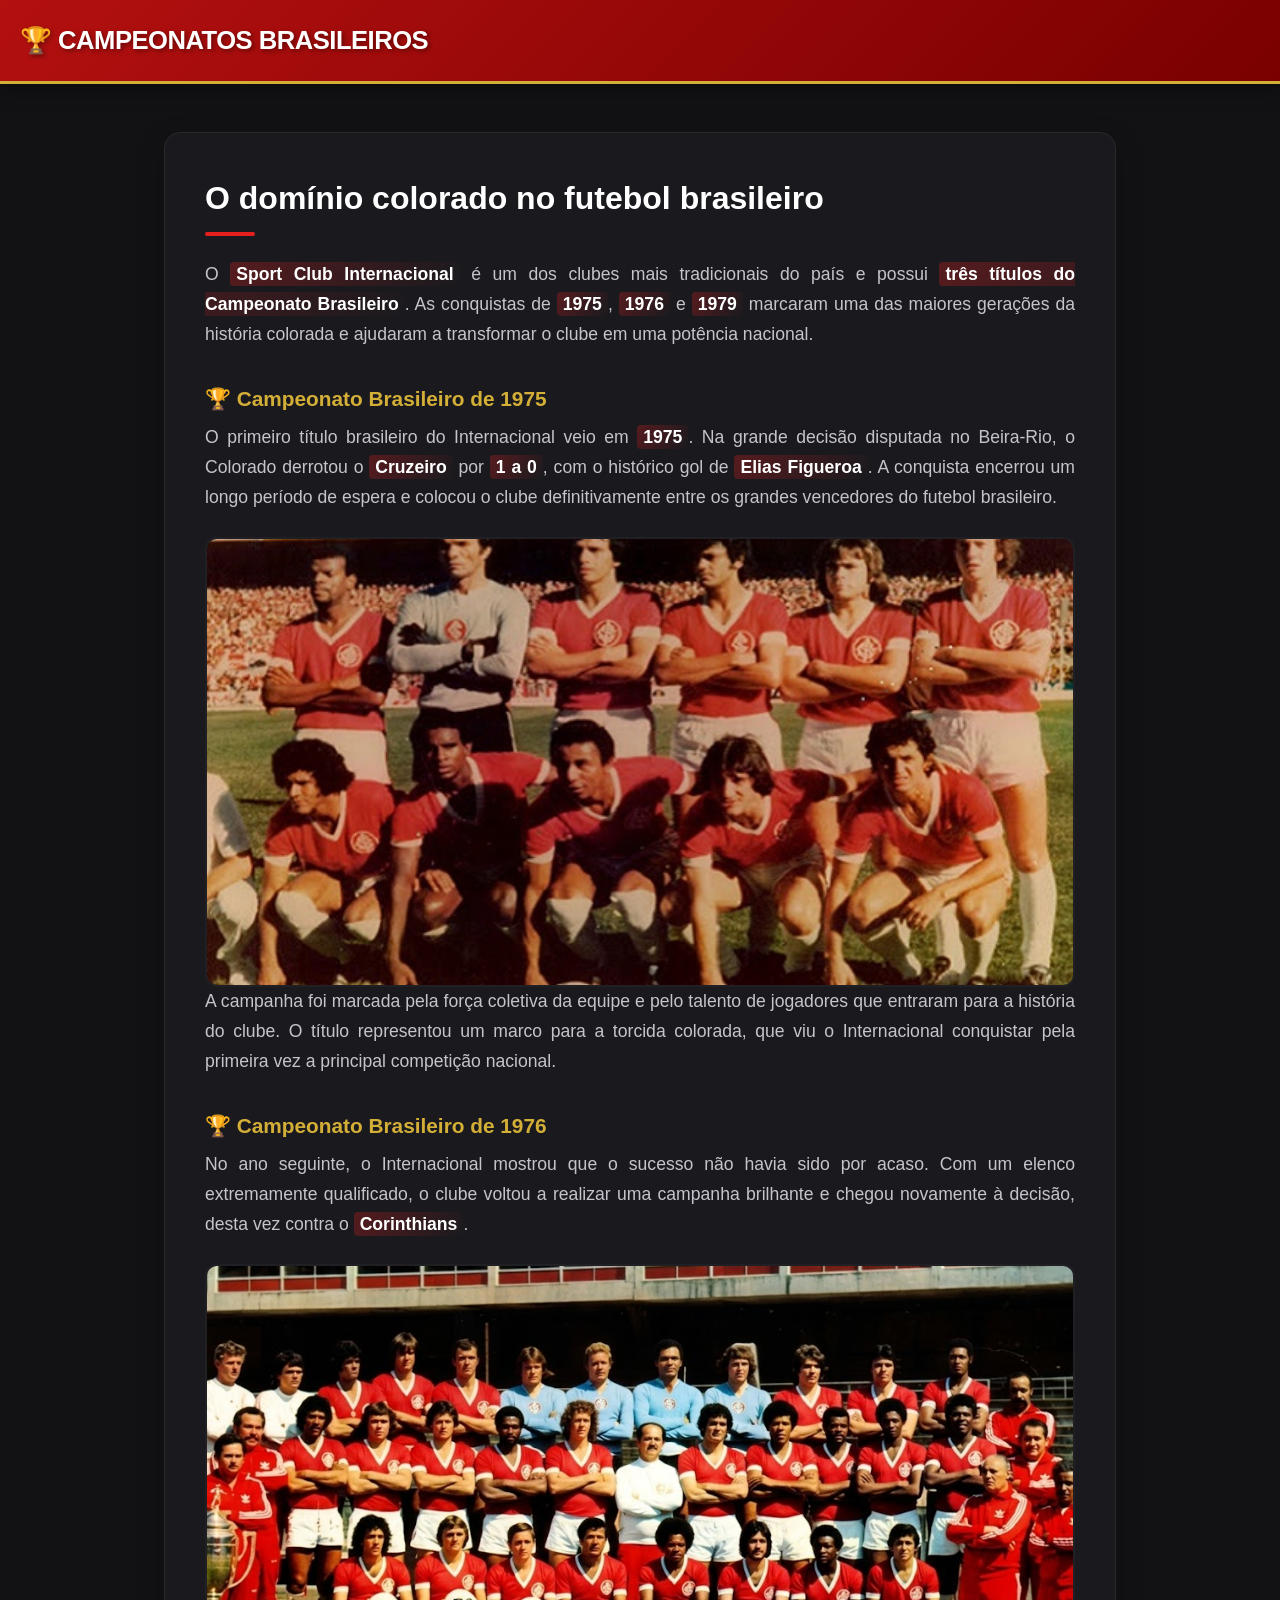
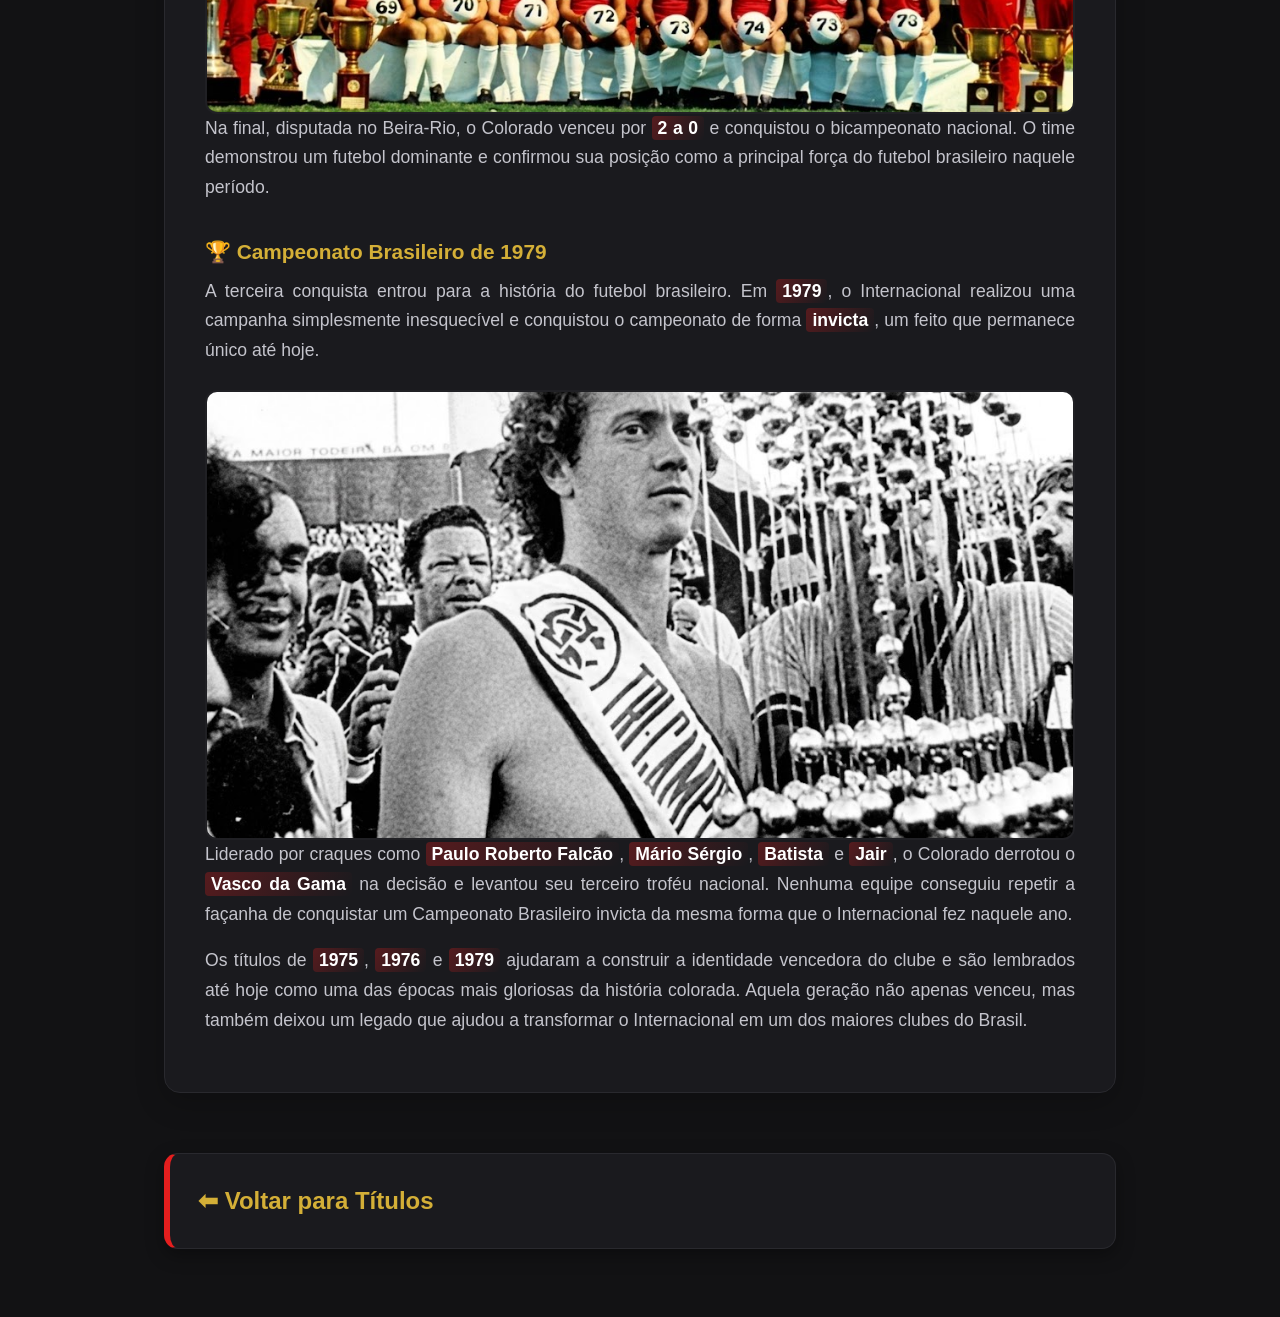
<file: brasileiros.html>
<!DOCTYPE html>
<html lang="pt-BR">
<head>
<meta charset="UTF-8">
<title>Campeonatos Brasileiros</title>
<link rel="stylesheet" href="inter.css">
</head>
<body>

<header>
<h1>🏆 Campeonatos Brasileiros</h1>
</header>

<main>

<div class="texto-titulo">

<h2>O domínio colorado no futebol brasileiro</h2>

<p>
O <strong>Sport Club Internacional</strong> é um dos clubes mais tradicionais do país e possui <strong>três títulos do Campeonato Brasileiro</strong>. As conquistas de <strong>1975</strong>, <strong>1976</strong> e <strong>1979</strong> marcaram uma das maiores gerações da história colorada e ajudaram a transformar o clube em uma potência nacional.
</p>

<h3>🏆 Campeonato Brasileiro de 1975</h3>

<p>
O primeiro título brasileiro do Internacional veio em <strong>1975</strong>. Na grande decisão disputada no Beira-Rio, o Colorado derrotou o <strong>Cruzeiro</strong> por <strong>1 a 0</strong>, com o histórico gol de <strong>Elias Figueroa</strong>. A conquista encerrou um longo período de espera e colocou o clube definitivamente entre os grandes vencedores do futebol brasileiro.
</p>

<img src="fotos/R.jpg" alt="Internacional Campeão Brasileiro de 1975" class="img-Mundial">

<p>
A campanha foi marcada pela força coletiva da equipe e pelo talento de jogadores que entraram para a história do clube. O título representou um marco para a torcida colorada, que viu o Internacional conquistar pela primeira vez a principal competição nacional.
</p>

<h3>🏆 Campeonato Brasileiro de 1976</h3>

<p>
No ano seguinte, o Internacional mostrou que o sucesso não havia sido por acaso. Com um elenco extremamente qualificado, o clube voltou a realizar uma campanha brilhante e chegou novamente à decisão, desta vez contra o <strong>Corinthians</strong>.
</p>

<img src="fotos/f2041f94-f161-48ac-befc-77591a567110.jfif" alt="Internacional Campeão Brasileiro de 1976" class="img-Mundial">

<p>
Na final, disputada no Beira-Rio, o Colorado venceu por <strong>2 a 0</strong> e conquistou o bicampeonato nacional. O time demonstrou um futebol dominante e confirmou sua posição como a principal força do futebol brasileiro naquele período.
</p>

<h3>🏆 Campeonato Brasileiro de 1979</h3>

<p>
A terceira conquista entrou para a história do futebol brasileiro. Em <strong>1979</strong>, o Internacional realizou uma campanha simplesmente inesquecível e conquistou o campeonato de forma <strong>invicta</strong>, um feito que permanece único até hoje.
</p>

<img src="fotos/040b10a9-6479-46c4-9ce9-11dfa39e3fbe.jpg" alt="Internacional Campeão Brasileiro de 1979" class="img-Mundial">

<p>
Liderado por craques como <strong>Paulo Roberto Falcão</strong>, <strong>Mário Sérgio</strong>, <strong>Batista</strong> e <strong>Jair</strong>, o Colorado derrotou o <strong>Vasco da Gama</strong> na decisão e levantou seu terceiro troféu nacional. Nenhuma equipe conseguiu repetir a façanha de conquistar um Campeonato Brasileiro invicta da mesma forma que o Internacional fez naquele ano.
</p>

<p>
Os títulos de <strong>1975</strong>, <strong>1976</strong> e <strong>1979</strong> ajudaram a construir a identidade vencedora do clube e são lembrados até hoje como uma das épocas mais gloriosas da história colorada. Aquela geração não apenas venceu, mas também deixou um legado que ajudou a transformar o Internacional em um dos maiores clubes do Brasil.
</p>

</div>

<a href="titulos.html" class="titulo-item">
⬅ Voltar para Títulos
</a>

</main>

</body>
</html>
</file>
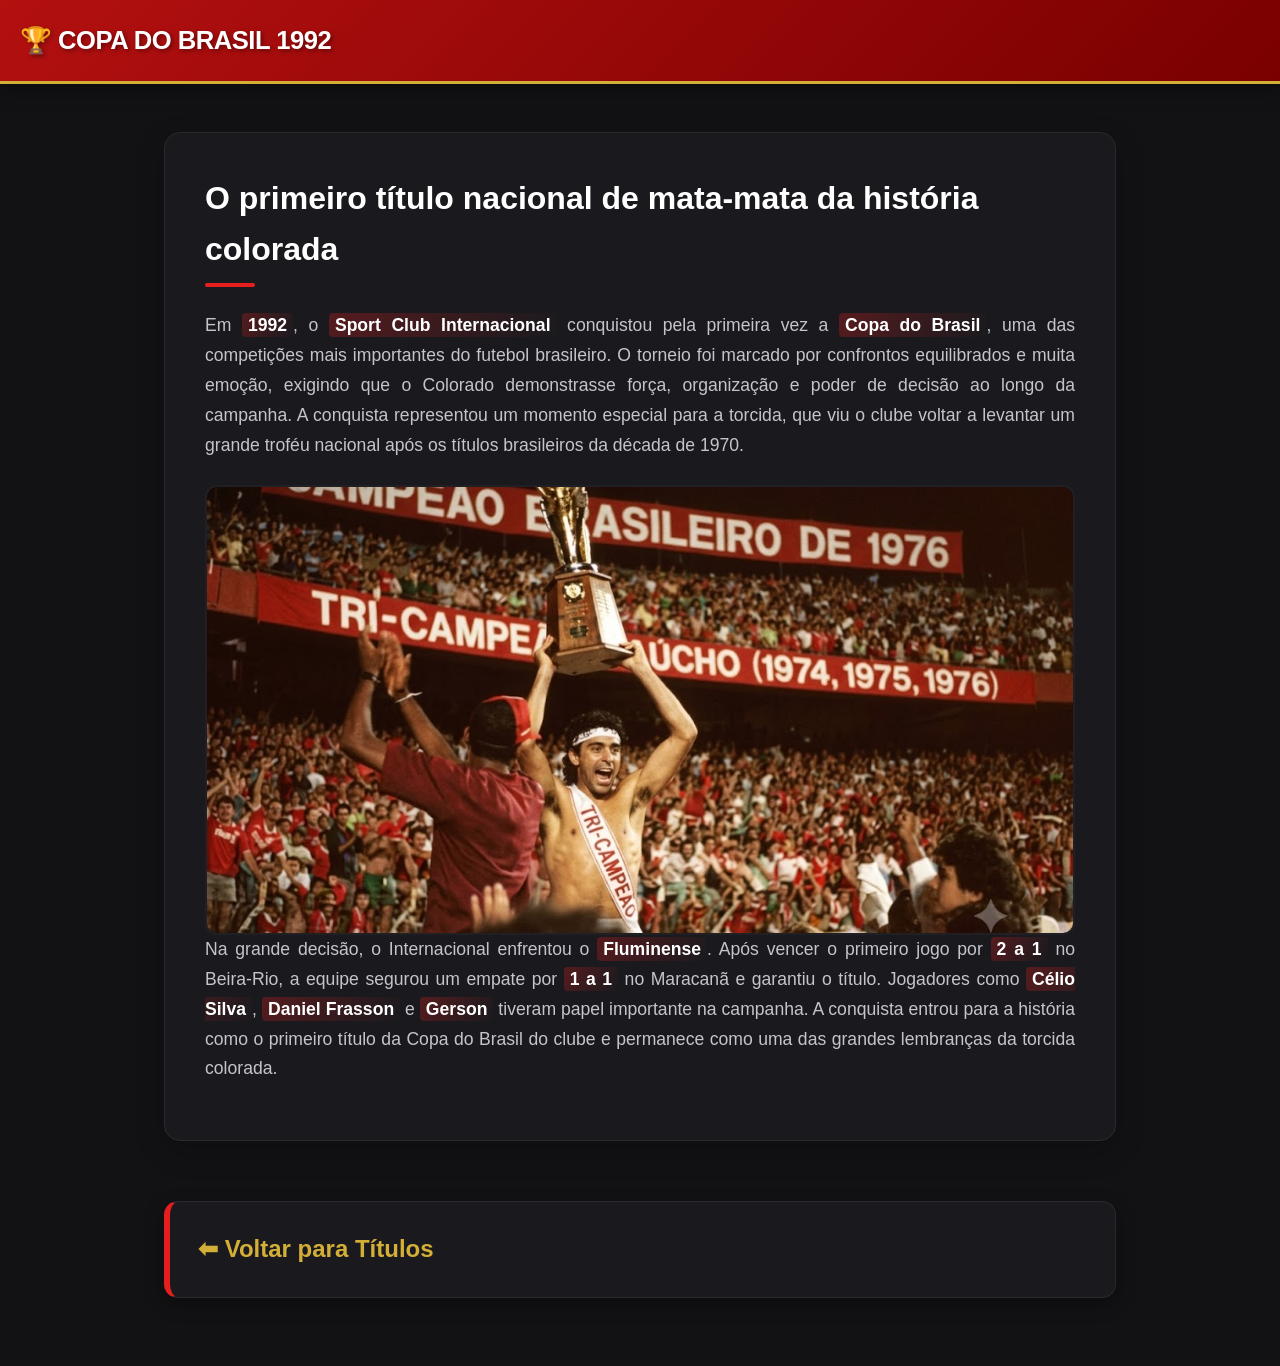
<file: copadobrasil1992.html>
<!DOCTYPE html>
<html lang="pt-BR">
<head>
<meta charset="UTF-8">
<title>Copa do Brasil 1992</title>
<link rel="stylesheet" href="inter.css">
</head>
<body>

<header>
<h1>🏆 Copa do Brasil 1992</h1>
</header>

<main>

<div class="texto-titulo">

<h2>O primeiro título nacional de mata-mata da história colorada</h2>

<p>
Em <strong>1992</strong>, o <strong>Sport Club Internacional</strong> conquistou pela primeira vez a <strong>Copa do Brasil</strong>, uma das competições mais importantes do futebol brasileiro. O torneio foi marcado por confrontos equilibrados e muita emoção, exigindo que o Colorado demonstrasse força, organização e poder de decisão ao longo da campanha. A conquista representou um momento especial para a torcida, que viu o clube voltar a levantar um grande troféu nacional após os títulos brasileiros da década de 1970.
</p>

<img src="fotos/50b64de5-1d22-4e71-bbf4-7e984879110e.jfif" alt="Inter Campeão da Copa do Brasil 1992" class="img-Mundial">

<p>
Na grande decisão, o Internacional enfrentou o <strong>Fluminense</strong>. Após vencer o primeiro jogo por <strong>2 a 1</strong> no Beira-Rio, a equipe segurou um empate por <strong>1 a 1</strong> no Maracanã e garantiu o título. Jogadores como <strong>Célio Silva</strong>, <strong>Daniel Frasson</strong> e <strong>Gerson</strong> tiveram papel importante na campanha. A conquista entrou para a história como o primeiro título da Copa do Brasil do clube e permanece como uma das grandes lembranças da torcida colorada.
</p>

</div>

<a href="titulos.html" class="titulo-item">
⬅ Voltar para Títulos
</a>

</main>

</body>
</html>
</file>
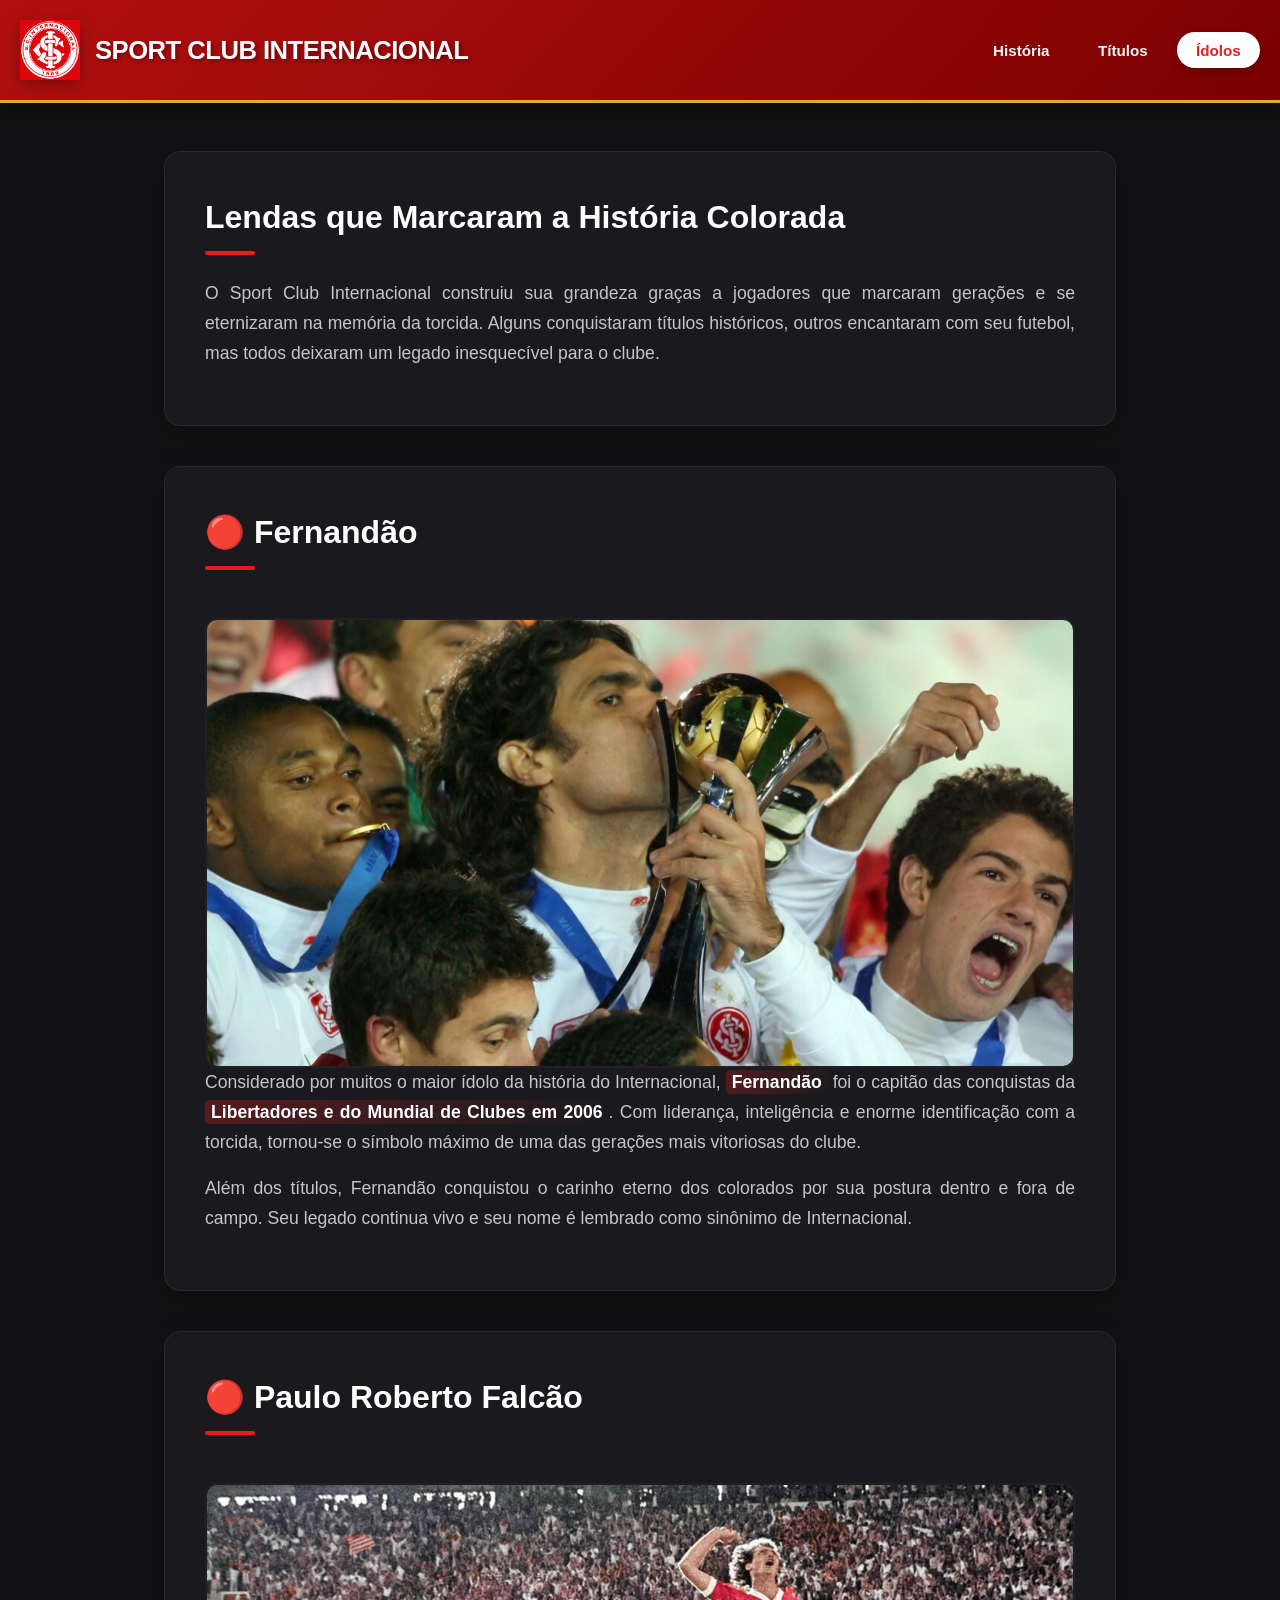
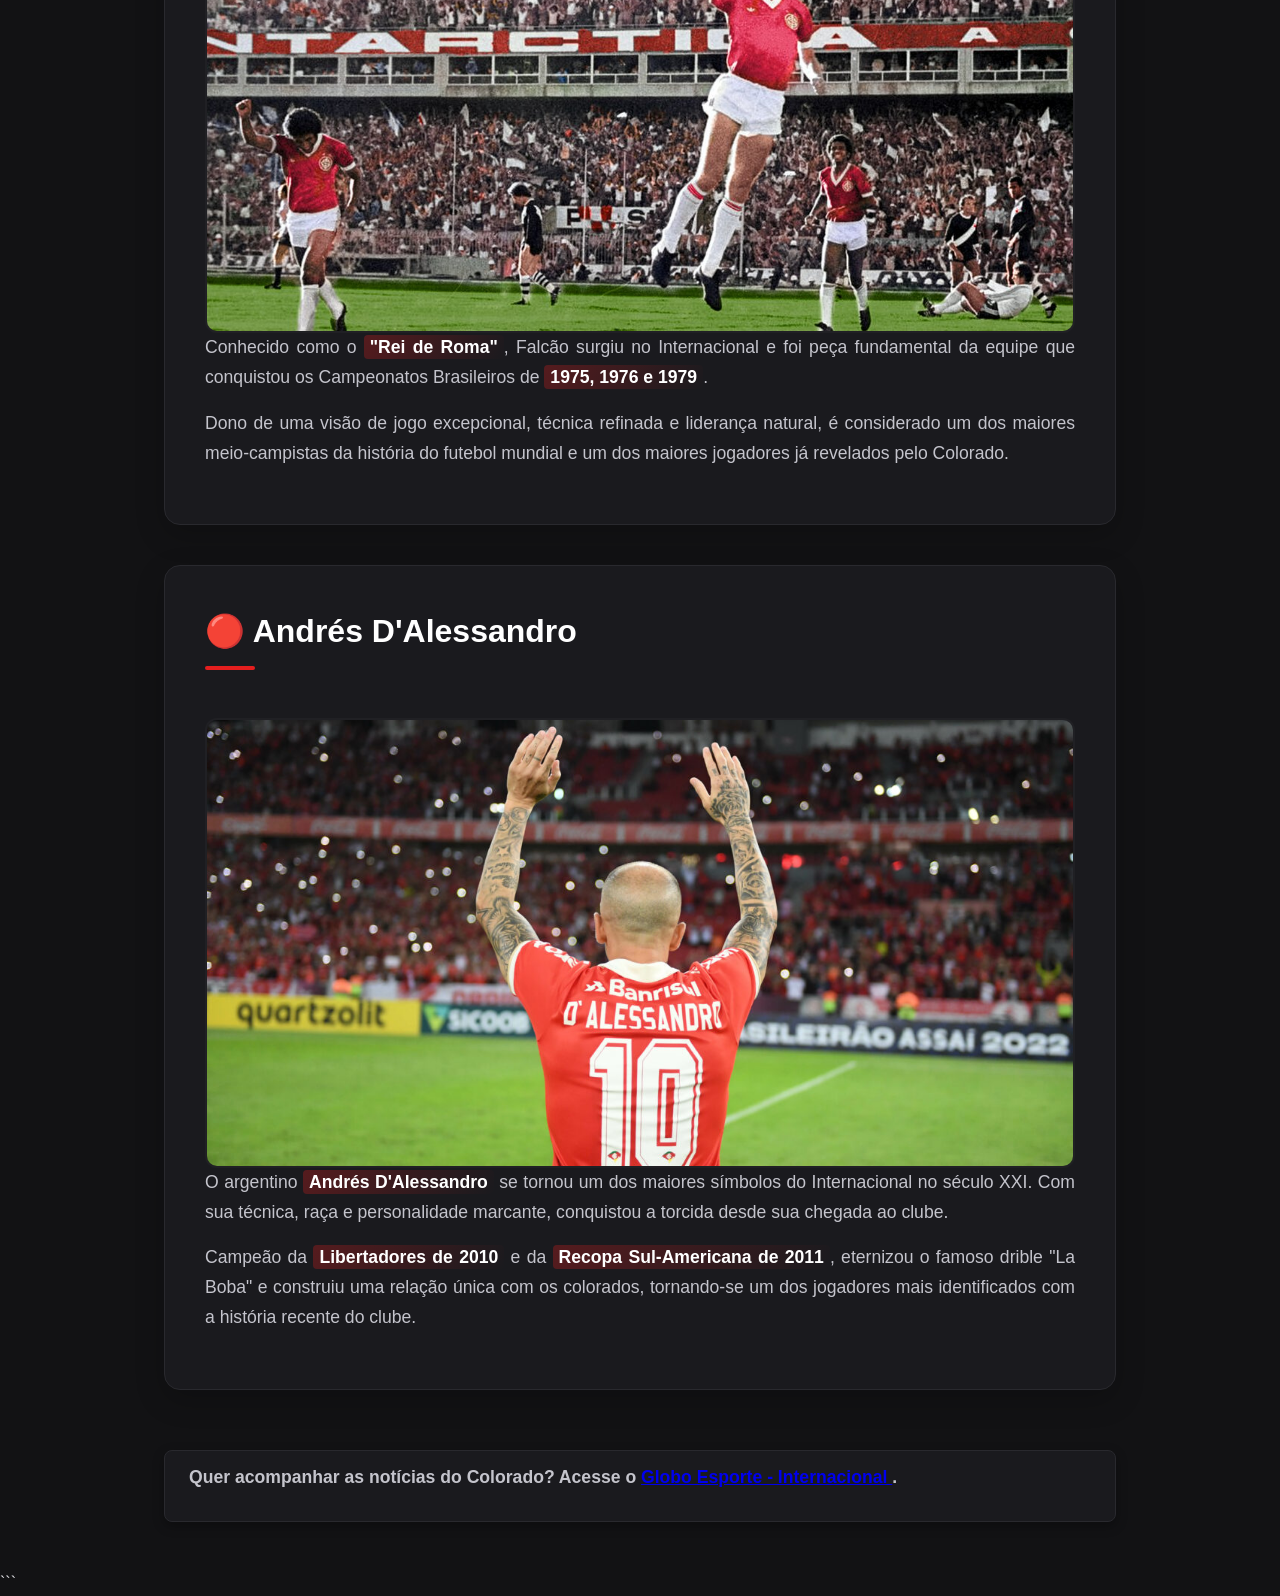
<file: idolos.html>
<!DOCTYPE html>
<html lang="pt-BR">
<head>
    <meta charset="UTF-8">
    <meta name="viewport" content="width=device-width, initial-scale=1.0">
    <title>Internacional - Grandes Ídolos</title>
    <link rel="stylesheet" href="inter.css">
</head>
<body>

<header>
    <div class="logo-container">
        <img src="fotos/WhatsApp Image 2026-06-04 at 19.56.38.jpeg" alt="Escudo do Internacional" class="logo">
        <h1>Sport Club Internacional</h1>
    </div>

    <nav>
        <ul>
            <li><a href="index.html">História</a></li>
            <li><a href="titulos.html">Títulos</a></li>
            <li><a href="idolos.html" class="active">Ídolos</a></li>
        </ul>
    </nav>
</header>

<main>

<section>

    <h2>Lendas que Marcaram a História Colorada</h2>

    <p>
        O Sport Club Internacional construiu sua grandeza graças a jogadores que marcaram gerações e se eternizaram na memória da torcida. Alguns conquistaram títulos históricos, outros encantaram com seu futebol, mas todos deixaram um legado inesquecível para o clube.
    </p>

</section>

<div class="texto-titulo">

    <h2>🔴 Fernandão</h2>

    <img src="fotos/WhatsApp-Image-2021-12-17-at-09.31.57.jpeg" alt="Fernandão" class="img-Mundial">

    <p>
        Considerado por muitos o maior ídolo da história do Internacional, <strong>Fernandão</strong> foi o capitão das conquistas da <strong>Libertadores e do Mundial de Clubes em 2006</strong>. Com liderança, inteligência e enorme identificação com a torcida, tornou-se o símbolo máximo de uma das gerações mais vitoriosas do clube.
    </p>

    <p>
        Além dos títulos, Fernandão conquistou o carinho eterno dos colorados por sua postura dentro e fora de campo. Seu legado continua vivo e seu nome é lembrado como sinônimo de Internacional.
    </p>

</div>

<div class="texto-titulo">

    <h2>🔴 Paulo Roberto Falcão</h2>

    <img src="fotos/FDEeAYmXsAYF8B4.jpg" alt="Falcão" class="img-Mundial">

    <p>
        Conhecido como o <strong>"Rei de Roma"</strong>, Falcão surgiu no Internacional e foi peça fundamental da equipe que conquistou os Campeonatos Brasileiros de <strong>1975, 1976 e 1979</strong>.
    </p>

    <p>
        Dono de uma visão de jogo excepcional, técnica refinada e liderança natural, é considerado um dos maiores meio-campistas da história do futebol mundial e um dos maiores jogadores já revelados pelo Colorado.
    </p>

</div>

<div class="texto-titulo">

    <h2>🔴 Andrés D'Alessandro</h2>

    <img src="fotos/xDSC_1035-1152x768-1.jpg" alt="D'Alessandro" class="img-Mundial">

    <p>
        O argentino <strong>Andrés D'Alessandro</strong> se tornou um dos maiores símbolos do Internacional no século XXI. Com sua técnica, raça e personalidade marcante, conquistou a torcida desde sua chegada ao clube.
    </p>

    <p>
        Campeão da <strong>Libertadores de 2010</strong> e da <strong>Recopa Sul-Americana de 2011</strong>, eternizou o famoso drible "La Boba" e construiu uma relação única com os colorados, tornando-se um dos jogadores mais identificados com a história recente do clube.
    </p>

</div>

<section class="link-externo">
    <p>
        Quer acompanhar as notícias do Colorado? Acesse o
        <a href="https://ge.globo.com/rs/futebol/times/internacional/" target="_blank">
            Globo Esporte - Internacional
        </a>.
    </p>
</section>

</main>

</body>
</html>
```
</file>
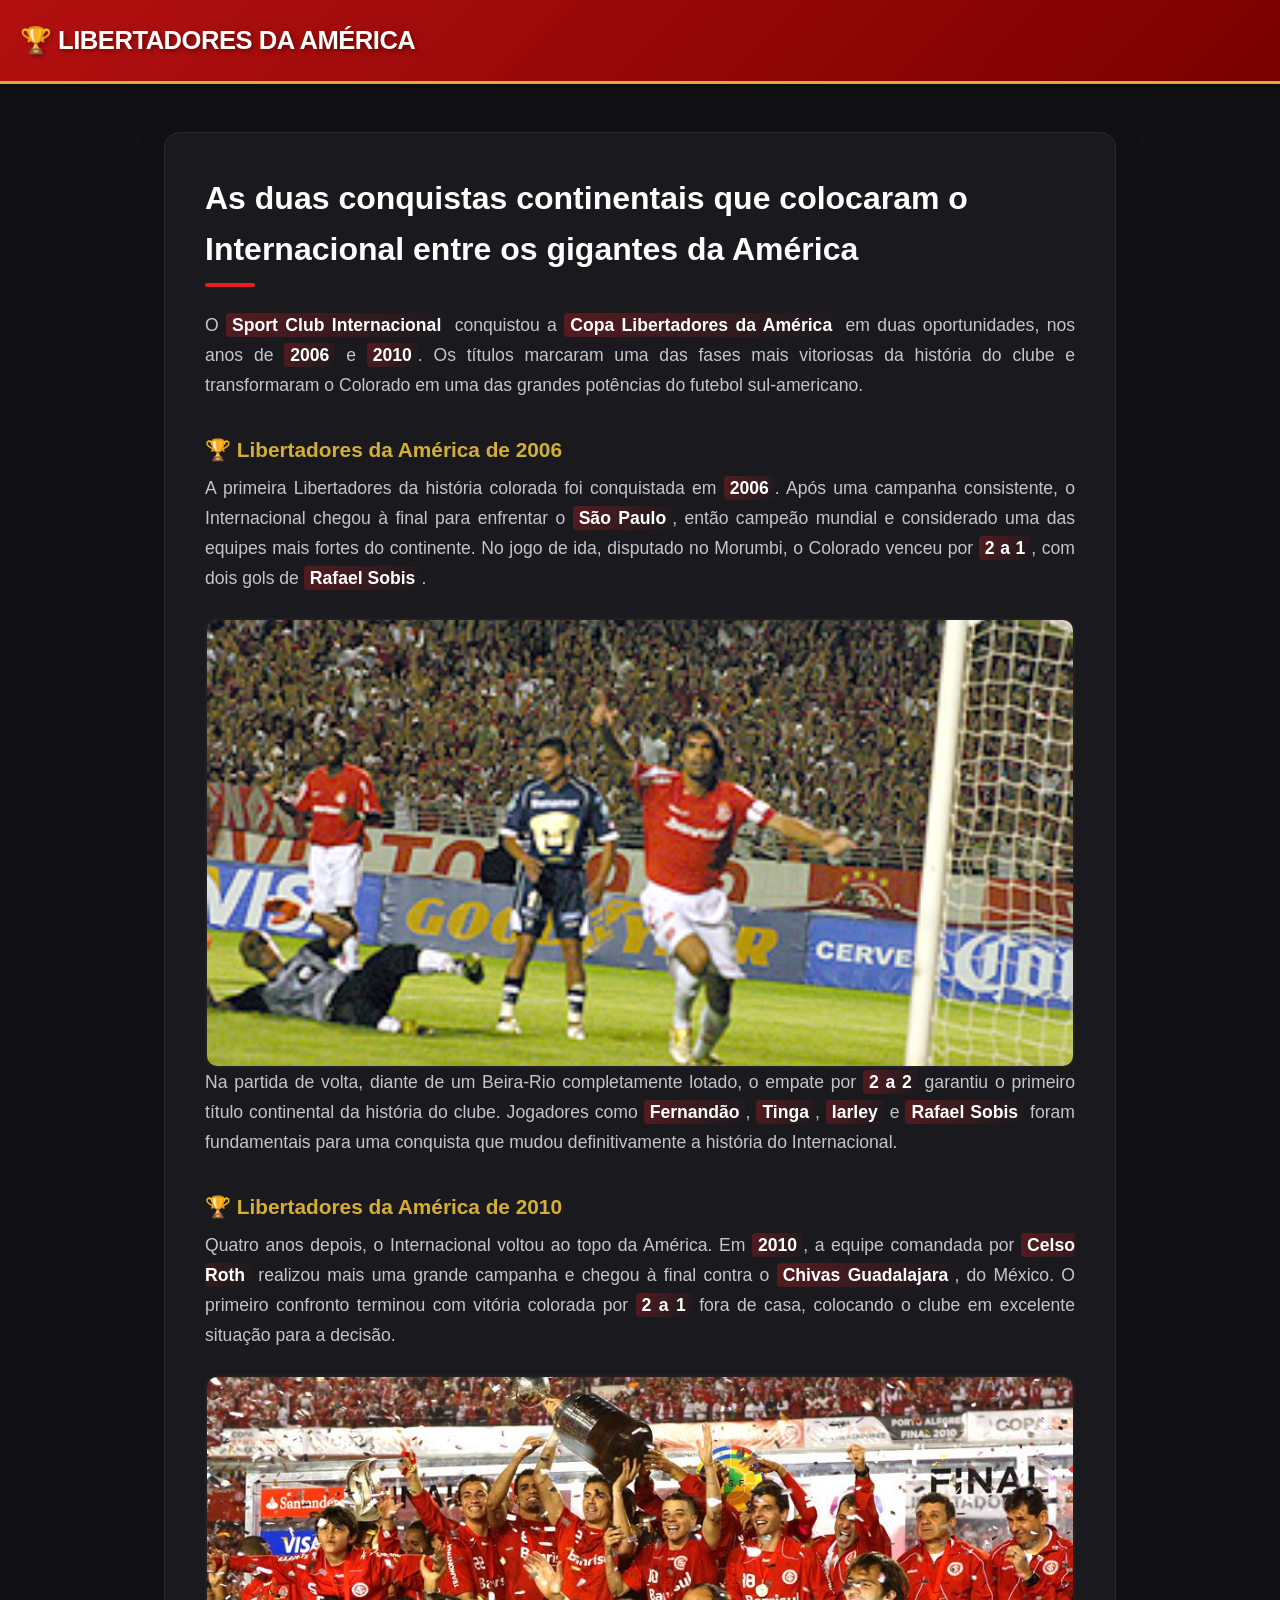
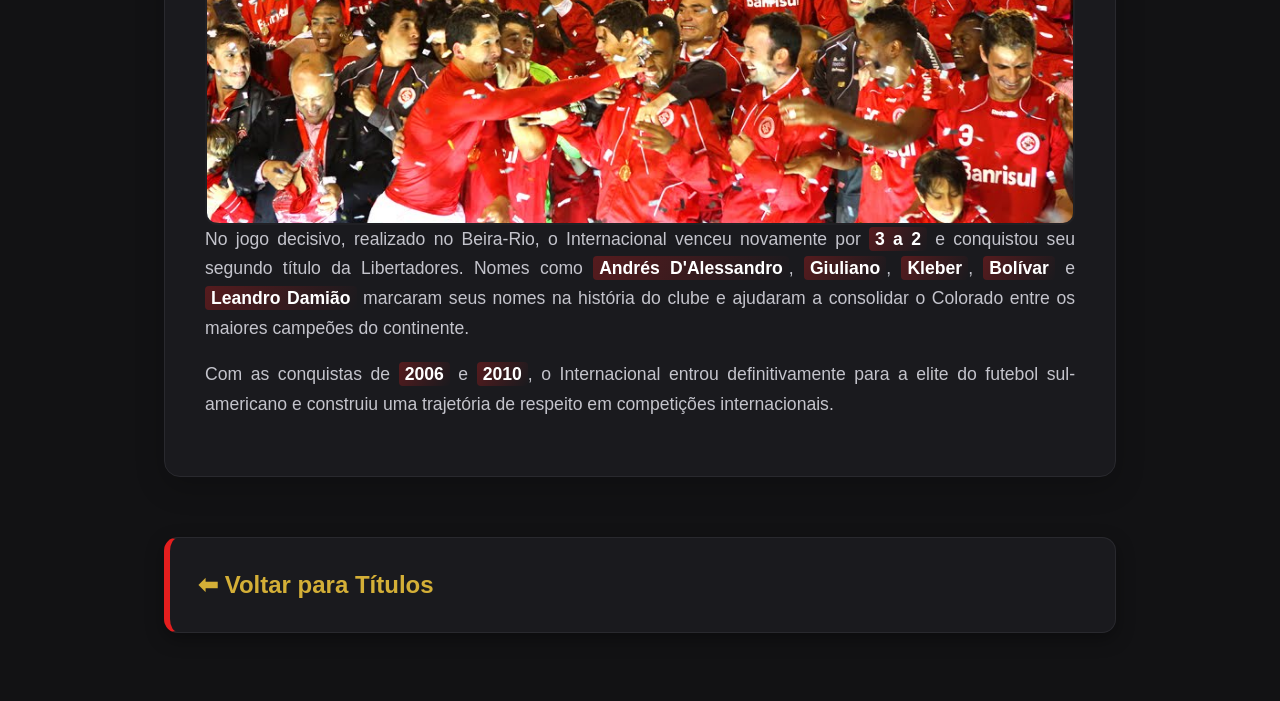
<file: libertadores.html>
<!DOCTYPE html>
<html lang="pt-BR">
<head>
<meta charset="UTF-8">
<title>Libertadores da América</title>
<link rel="stylesheet" href="inter
.css">
</head>
<body>

<header>
<h1>🏆 Libertadores da América</h1>
</header>

<main>

<div class="texto-titulo">

<h2>As duas conquistas continentais que colocaram o Internacional entre os gigantes da América</h2>

<p>
O <strong>Sport Club Internacional</strong> conquistou a <strong>Copa Libertadores da América</strong> em duas oportunidades, nos anos de <strong>2006</strong> e <strong>2010</strong>. Os títulos marcaram uma das fases mais vitoriosas da história do clube e transformaram o Colorado em uma das grandes potências do futebol sul-americano.
</p>

<h3>🏆 Libertadores da América de 2006</h3>

<p>
A primeira Libertadores da história colorada foi conquistada em <strong>2006</strong>. Após uma campanha consistente, o Internacional chegou à final para enfrentar o <strong>São Paulo</strong>, então campeão mundial e considerado uma das equipes mais fortes do continente. No jogo de ida, disputado no Morumbi, o Colorado venceu por <strong>2 a 1</strong>, com dois gols de <strong>Rafael Sobis</strong>.
</p>

<img src="fotos/23-03-2006 fernandao_materia_interxpumas.jpg" alt="Internacional Campeão da Libertadores 2006" class="img-Mundial">

<p>
Na partida de volta, diante de um Beira-Rio completamente lotado, o empate por <strong>2 a 2</strong> garantiu o primeiro título continental da história do clube. Jogadores como <strong>Fernandão</strong>, <strong>Tinga</strong>, <strong>Iarley</strong> e <strong>Rafael Sobis</strong> foram fundamentais para uma conquista que mudou definitivamente a história do Internacional.
</p>

<h3>🏆 Libertadores da América de 2010</h3>

<p>
Quatro anos depois, o Internacional voltou ao topo da América. Em <strong>2010</strong>, a equipe comandada por <strong>Celso Roth</strong> realizou mais uma grande campanha e chegou à final contra o <strong>Chivas Guadalajara</strong>, do México. O primeiro confronto terminou com vitória colorada por <strong>2 a 1</strong> fora de casa, colocando o clube em excelente situação para a decisão.
</p>

<img src="fotos/internacional_taca_vip950.jpg" alt="Internacional Campeão da Libertadores 2010" class="img-Mundial">

<p>
No jogo decisivo, realizado no Beira-Rio, o Internacional venceu novamente por <strong>3 a 2</strong> e conquistou seu segundo título da Libertadores. Nomes como <strong>Andrés D'Alessandro</strong>, <strong>Giuliano</strong>, <strong>Kleber</strong>, <strong>Bolívar</strong> e <strong>Leandro Damião</strong> marcaram seus nomes na história do clube e ajudaram a consolidar o Colorado entre os maiores campeões do continente.
</p>

<p>
Com as conquistas de <strong>2006</strong> e <strong>2010</strong>, o Internacional entrou definitivamente para a elite do futebol sul-americano e construiu uma trajetória de respeito em competições internacionais.
</p>

</div>

<a href="titulos.html" class="titulo-item">
⬅ Voltar para Títulos
</a>

</main>

</body>
</html>
</file>
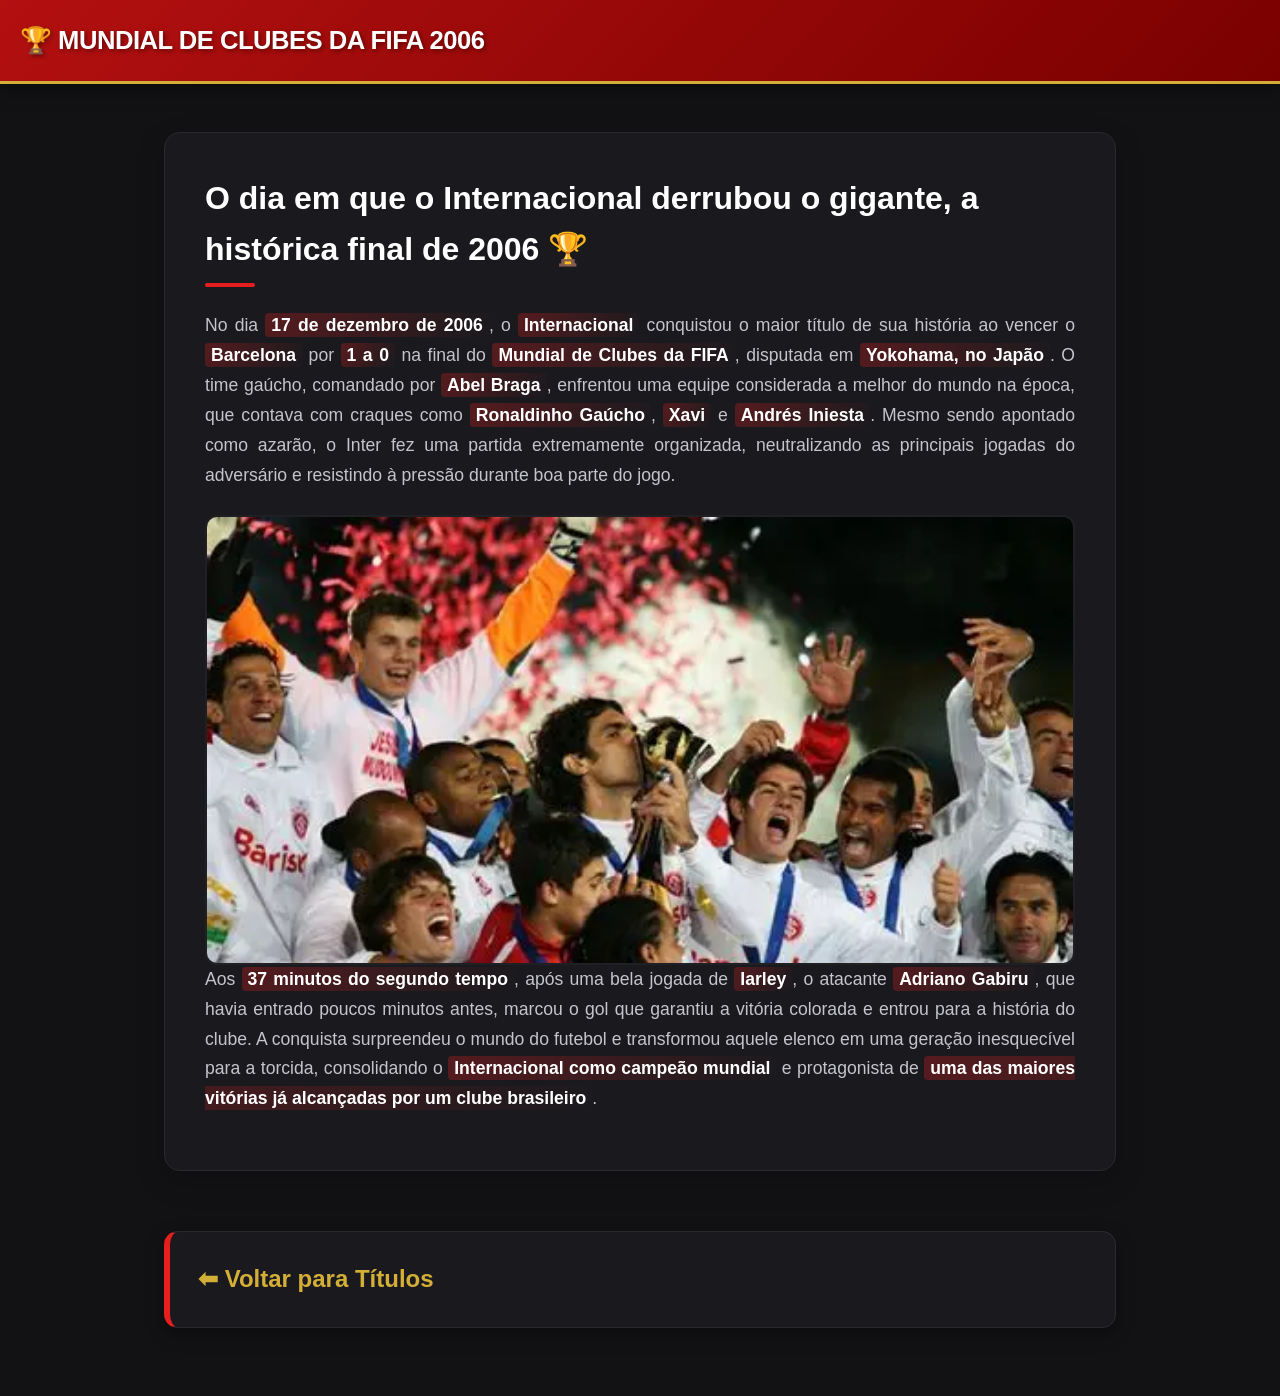
<file: mundial2006.html>
<!DOCTYPE html>
<html lang="pt-BR">
<head>
    <meta charset="UTF-8">
    <title>Mundial de Clubes 2006</title>
    <link rel="stylesheet" href="inter.css">
</head>
<body>

<header>
    <h1>🏆 Mundial de Clubes da FIFA 2006</h1>
</header>

<main>

<div class="texto-titulo">
    
    <h2>O dia em que o Internacional derrubou o gigante, a histórica final de 2006 🏆</h2>

    <p>
        No dia <strong>17 de dezembro de 2006</strong>, o <strong>Internacional</strong> conquistou o maior título de sua história ao vencer o <strong>Barcelona</strong> por <strong>1 a 0</strong> na final do <strong>Mundial de Clubes da FIFA</strong>, disputada em <strong>Yokohama, no Japão</strong>. O time gaúcho, comandado por <strong>Abel Braga</strong>, enfrentou uma equipe considerada a melhor do mundo na época, que contava com craques como <strong>Ronaldinho Gaúcho</strong>, <strong>Xavi</strong> e <strong>Andrés Iniesta</strong>. Mesmo sendo apontado como azarão, o Inter fez uma partida extremamente organizada, neutralizando as principais jogadas do adversário e resistindo à pressão durante boa parte do jogo.
    </p>

    <img src="fotos/OIP.webp" alt="Inter Campeão Mundial" class="img-Mundial">

    <p>
        Aos <strong>37 minutos do segundo tempo</strong>, após uma bela jogada de <strong>Iarley</strong>, o atacante <strong>Adriano Gabiru</strong>, que havia entrado poucos minutos antes, marcou o gol que garantiu a vitória colorada e entrou para a história do clube. A conquista surpreendeu o mundo do futebol e transformou aquele elenco em uma geração inesquecível para a torcida, consolidando o <strong>Internacional como campeão mundial</strong> e protagonista de <strong>uma das maiores vitórias já alcançadas por um clube brasileiro</strong>.
    </p>

</div>

<a href="titulos.html" class="titulo-item">
    ⬅ Voltar para Títulos
</a>

</main>

</body>
</html>
</file>
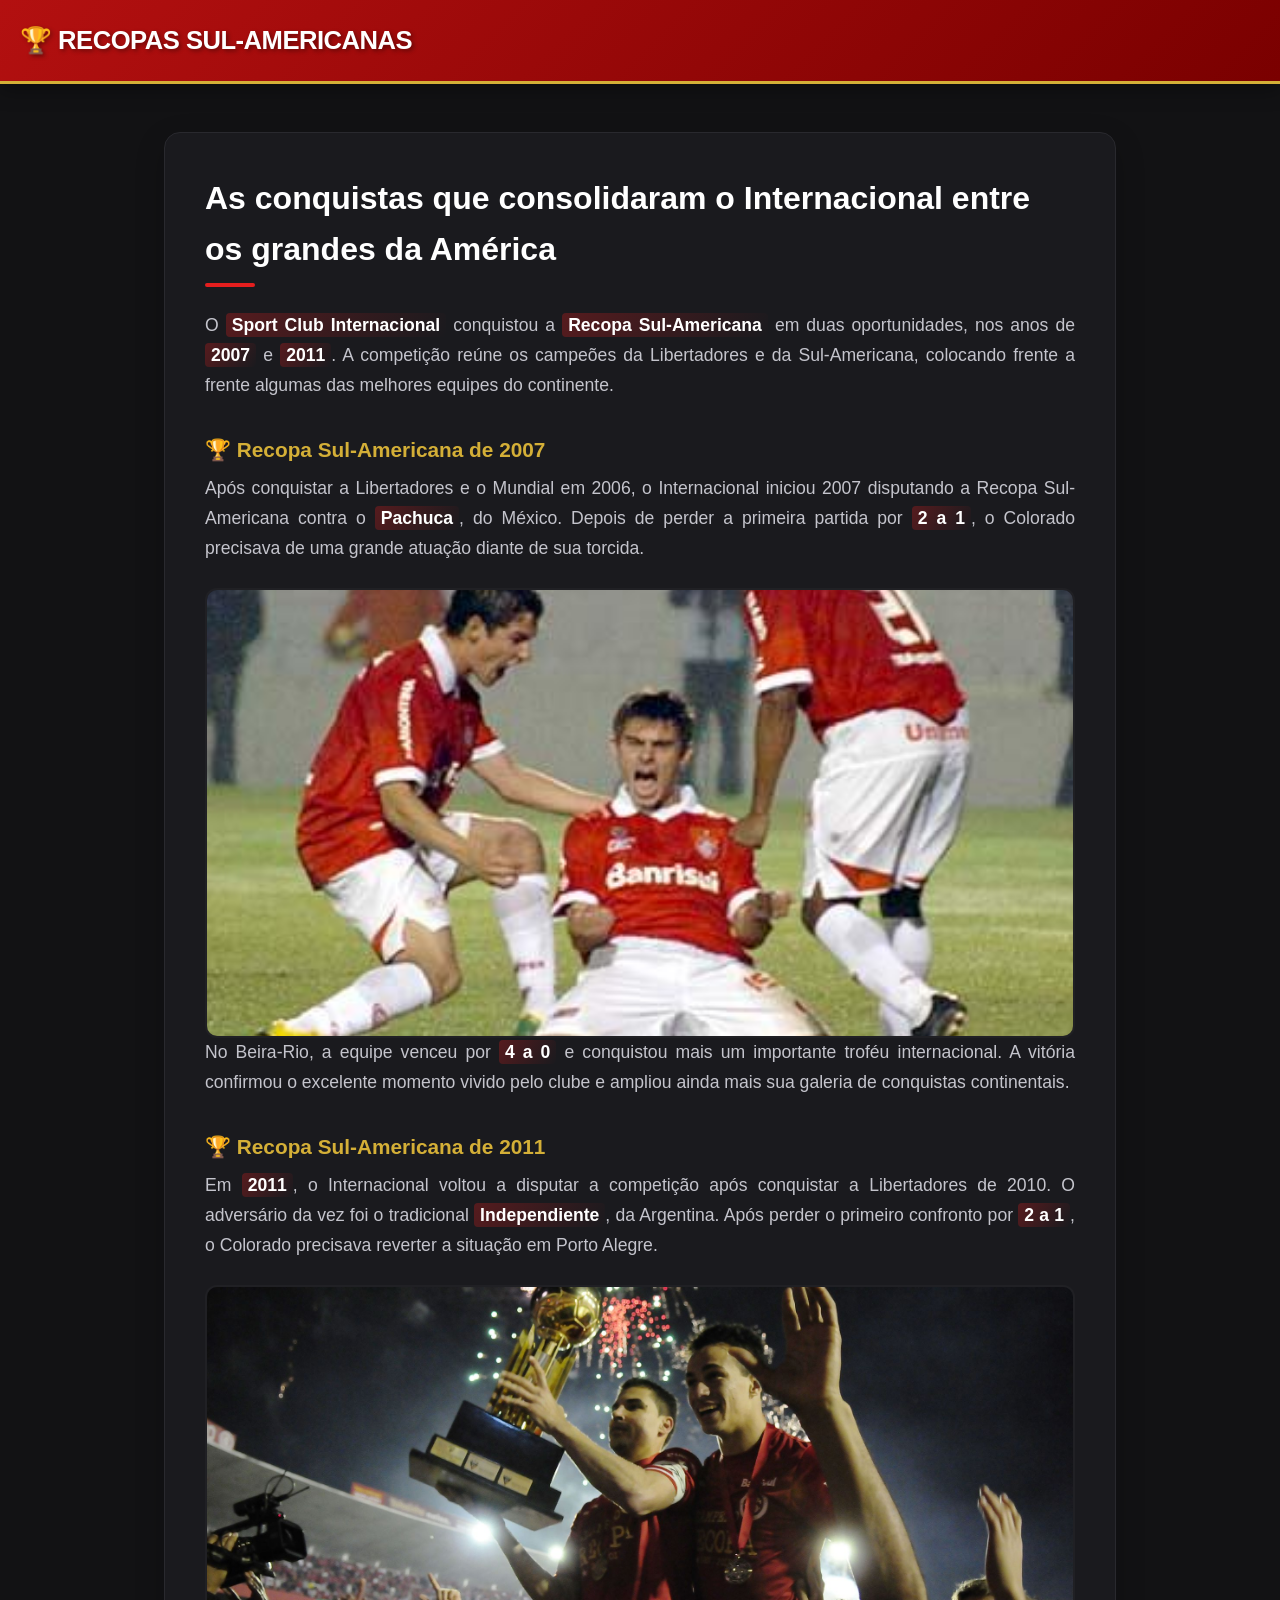
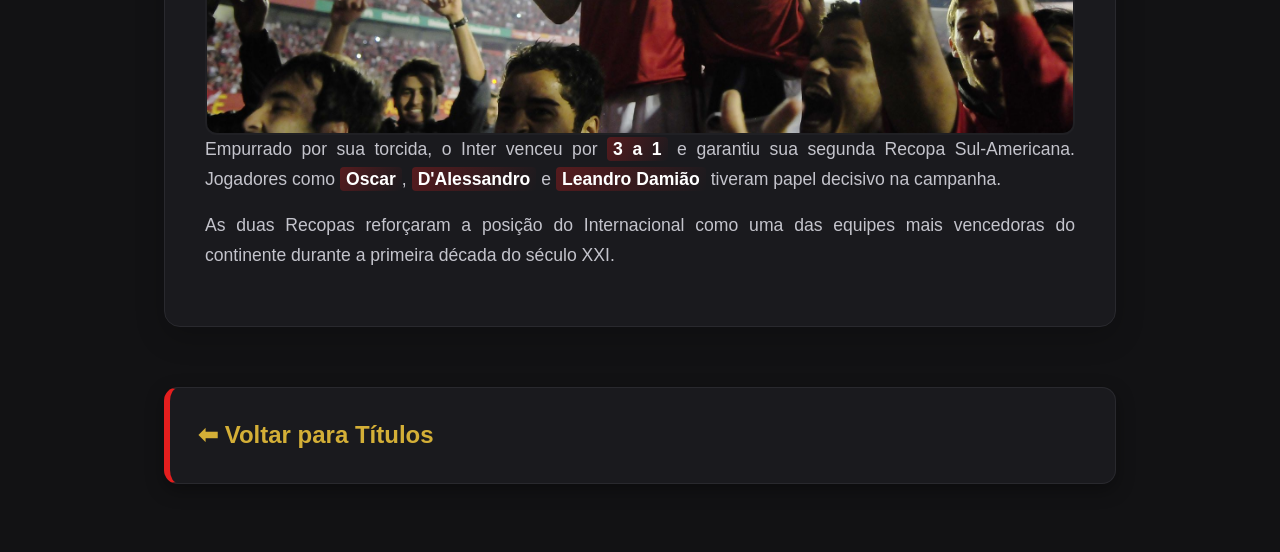
<file: recopas.html>
<!DOCTYPE html>
<html lang="pt-BR">
<head>
<meta charset="UTF-8">
<title>Recopas Sul-Americanas</title>
<link rel="stylesheet" href="inter.css">
</head>
<body>

<header>
<h1>🏆 Recopas Sul-Americanas</h1>
</header>

<main>

<div class="texto-titulo">

<h2>As conquistas que consolidaram o Internacional entre os grandes da América</h2>

<p>
O <strong>Sport Club Internacional</strong> conquistou a <strong>Recopa Sul-Americana</strong> em duas oportunidades, nos anos de <strong>2007</strong> e <strong>2011</strong>. A competição reúne os campeões da Libertadores e da Sul-Americana, colocando frente a frente algumas das melhores equipes do continente.
</p>

<h3>🏆 Recopa Sul-Americana de 2007</h3>

<p>
Após conquistar a Libertadores e o Mundial em 2006, o Internacional iniciou 2007 disputando a Recopa Sul-Americana contra o <strong>Pachuca</strong>, do México. Depois de perder a primeira partida por <strong>2 a 1</strong>, o Colorado precisava de uma grande atuação diante de sua torcida.
</p>

<img src="fotos/BkbEBehCYAAsn5Q.jpg" alt="Internacional Campeão da Recopa 2007" class="img-Mundial">

<p>
No Beira-Rio, a equipe venceu por <strong>4 a 0</strong> e conquistou mais um importante troféu internacional. A vitória confirmou o excelente momento vivido pelo clube e ampliou ainda mais sua galeria de conquistas continentais.
</p>

<h3>🏆 Recopa Sul-Americana de 2011</h3>

<p>
Em <strong>2011</strong>, o Internacional voltou a disputar a competição após conquistar a Libertadores de 2010. O adversário da vez foi o tradicional <strong>Independiente</strong>, da Argentina. Após perder o primeiro confronto por <strong>2 a 1</strong>, o Colorado precisava reverter a situação em Porto Alegre.
</p>

<img src="fotos/Recopa_Festa_28dedf4f35.jpg" alt="Internacional Campeão da Recopa 2011" class="img-Mundial">

<p>
Empurrado por sua torcida, o Inter venceu por <strong>3 a 1</strong> e garantiu sua segunda Recopa Sul-Americana. Jogadores como <strong>Oscar</strong>, <strong>D'Alessandro</strong> e <strong>Leandro Damião</strong> tiveram papel decisivo na campanha.
</p>

<p>
As duas Recopas reforçaram a posição do Internacional como uma das equipes mais vencedoras do continente durante a primeira década do século XXI.
</p>

</div>

<a href="titulos.html" class="titulo-item">
⬅ Voltar para Títulos
</a>

</main>

</body>
</html>
</file>
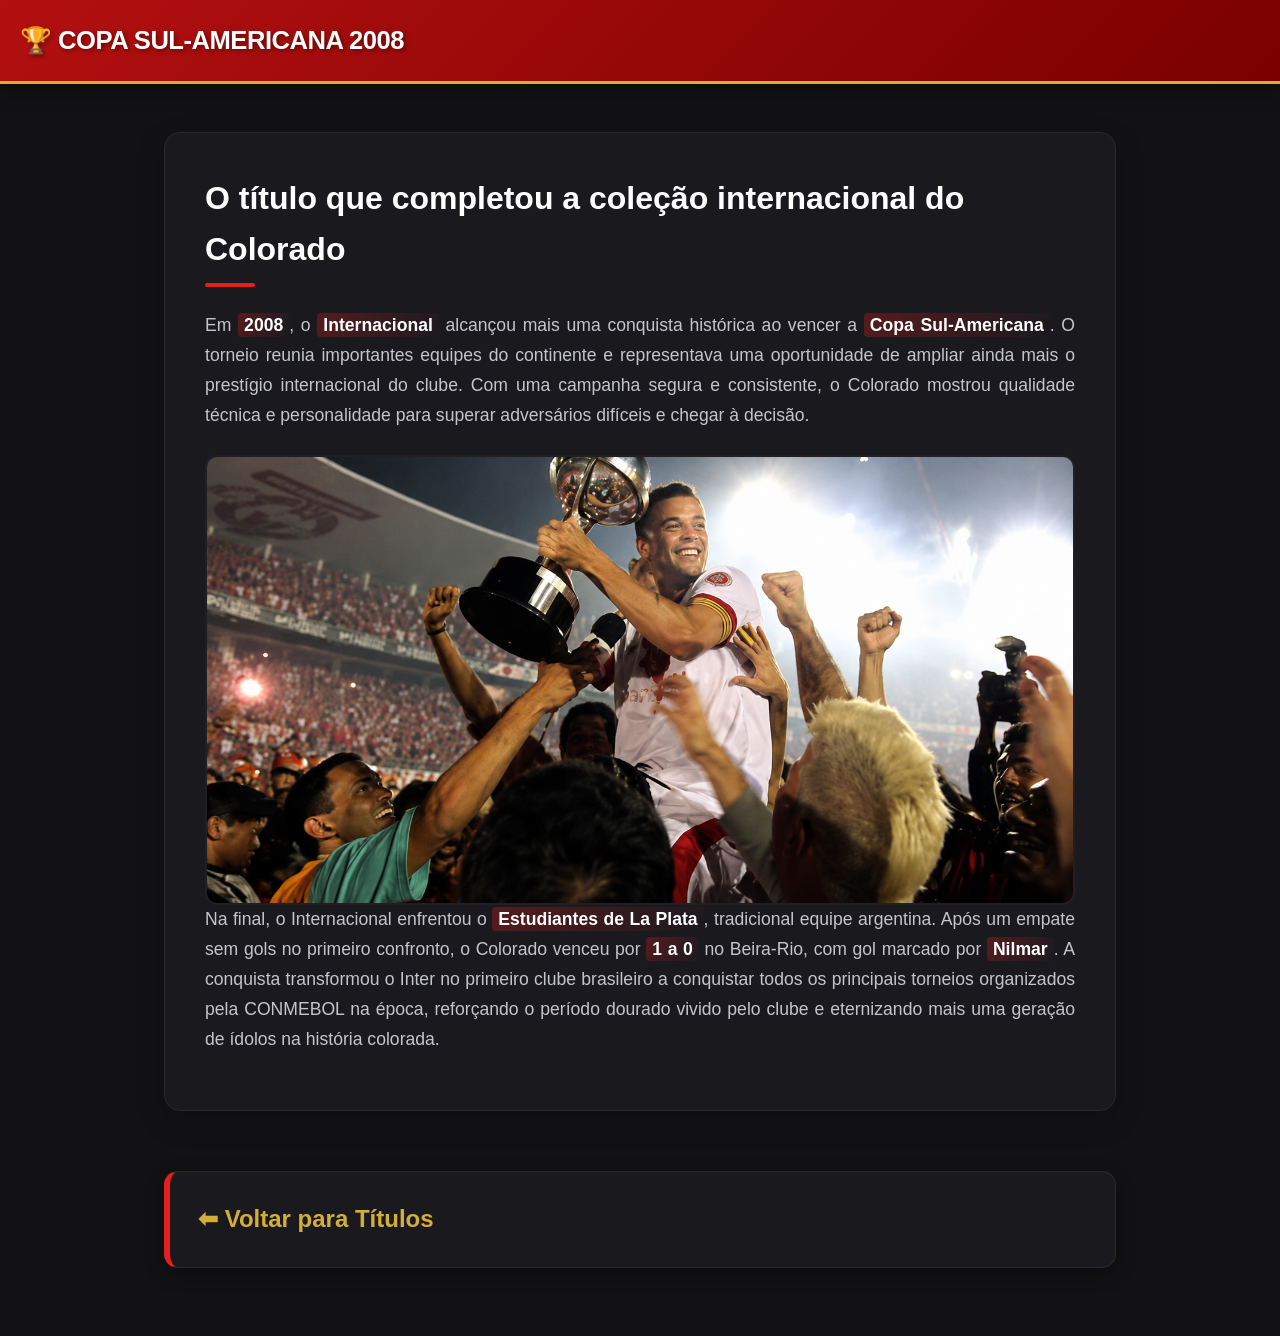
<file: sulamericana2008.html>
<!DOCTYPE html>
<html lang="pt-BR">
<head>
<meta charset="UTF-8">
<title>Copa Sul-Americana 2008</title>
<link rel="stylesheet" href="inter.css">
</head>
<body>

<header>
<h1>🏆 Copa Sul-Americana 2008</h1>
</header>

<main>

<div class="texto-titulo">

<h2>O título que completou a coleção internacional do Colorado</h2>

<p>
Em <strong>2008</strong>, o <strong>Internacional</strong> alcançou mais uma conquista histórica ao vencer a <strong>Copa Sul-Americana</strong>. O torneio reunia importantes equipes do continente e representava uma oportunidade de ampliar ainda mais o prestígio internacional do clube. Com uma campanha segura e consistente, o Colorado mostrou qualidade técnica e personalidade para superar adversários difíceis e chegar à decisão.
</p>

<img src="fotos/0db9d321-aa31-4b86-8d6d-d940ca8e4139.png" alt="Inter Campeão da Sul-Americana 2008" class="img-Mundial">

<p>
Na final, o Internacional enfrentou o <strong>Estudiantes de La Plata</strong>, tradicional equipe argentina. Após um empate sem gols no primeiro confronto, o Colorado venceu por <strong>1 a 0</strong> no Beira-Rio, com gol marcado por <strong>Nilmar</strong>. A conquista transformou o Inter no primeiro clube brasileiro a conquistar todos os principais torneios organizados pela CONMEBOL na época, reforçando o período dourado vivido pelo clube e eternizando mais uma geração de ídolos na história colorada.
</p>

</div>

<a href="titulos.html" class="titulo-item">
⬅ Voltar para Títulos
</a>

</main>

</body>
</html>
</file>
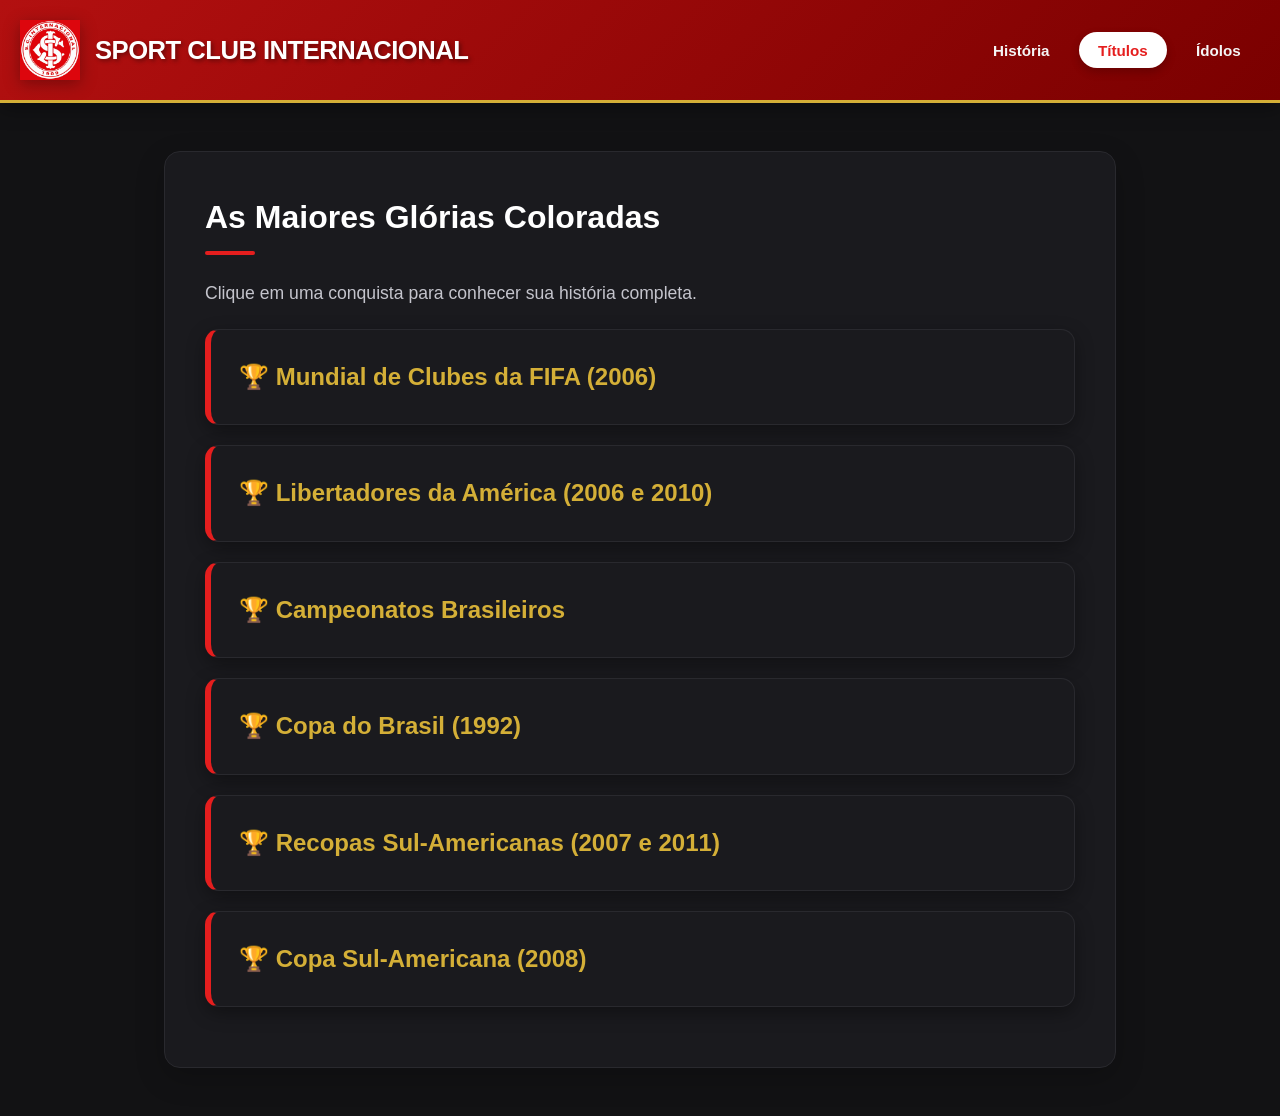
<file: titulos.html>
<!DOCTYPE html>
<html lang="pt-BR">
<head>
    <meta charset="UTF-8">
    <meta name="viewport" content="width=device-width, initial-scale=1.0">
    <title>Internacional - Conquistas</title>
    <link rel="stylesheet" href="inter.css">
</head>
<body>

<header>
    <div class="logo-container">
        <img src="fotos/WhatsApp Image 2026-06-04 at 19.56.38.jpeg" alt="Escudo do Internacional" class="logo">
        <h1>Sport Club Internacional</h1>
    </div>

    <nav>
        <ul>
  <li><a href="index.html">História</a></li>
  <li><a href="titulos.html" class="active">Títulos</a></li>
<li><a href="idolos.html">Ídolos</a></li>
        </ul>
    </nav>
</header>

<main>

<section>

    <h2>As Maiores Glórias Coloradas</h2>

    <p>
        Clique em uma conquista para conhecer sua história completa.
    </p>

    <a href="mundial2006.html" class="titulo-item">
        🏆 Mundial de Clubes da FIFA (2006)
    </a>

    <a href="libertadores.html" class="titulo-item">
        🏆 Libertadores da América (2006 e 2010)
    </a>

    <a href="brasileiros.html" class="titulo-item">
        🏆 Campeonatos Brasileiros
    </a>

    <a href="copadobrasil1992.html" class="titulo-item">
        🏆 Copa do Brasil (1992)
    </a>

    <a href="recopas.html" class="titulo-item">
        🏆 Recopas Sul-Americanas (2007 e 2011)
    </a>

    <a href="sulamericana2008.html" class="titulo-item">
        🏆 Copa Sul-Americana (2008)
    </a>

</section>

</main>

</body>
</html>
</file>
<file: inter.css>
* {
    margin: 0;
    padding: 0;
    box-sizing: border-box;
}


body {
    background-color: #121214; 
    color: #e1e1e6;
    font-family: 'Open Sans', sans-serif;
    line-height: 1.6;
    overflow-x: hidden;
}


header {
    background: linear-gradient(135deg, #b31010 0%, #7a0000 100%);
    padding: 1.5rem 2rem;
    position: sticky;
    top: 0;
    z-index: 1000;
    box-shadow: 0 4px 20px rgba(0, 0, 0, 0.4);
    display: flex;
    justify-content: space-between;
    align-items: center;
    border-bottom: 3px solid #d4af37; 
}

.logo-container {
    display: flex;
    align-items: center;
    gap: 15px;
}

.logo {
    height: 60px;
    width: auto;
    filter: drop-shadow(0px 4px 8px rgba(0,0,0,0.3));
    transition: transform 0.3s ease;
}

.logo:hover {
    transform: rotate(5deg) scale(1.05);
}

header h1 {
    font-family: 'Montserrat', sans-serif;
    font-weight: 800;
    font-size: 1.6rem;
    color: #ffffff;
    letter-spacing: -0.5px;
    text-transform: uppercase;
    text-shadow: 2px 2px 4px rgba(0, 0, 0, 0.4);
}

nav ul {
    list-style: none;
    display: flex;
    gap: 10px;
}

nav ul li a {
    text-decoration: none;
    color: #f5f5f5;
    font-family: 'Montserrat', sans-serif;
    font-weight: 600;
    padding: 0.6rem 1.2rem;
    border-radius: 20px;
    transition: all 0.3s ease;
    font-size: 0.95rem;
}

nav ul li a:hover {
    background-color: rgba(255, 255, 255, 0.15);
    color: #ffffff;
}

nav ul li a.active {
    background-color: #ffffff;
    color: #e51e1e;
    box-shadow: 0 4px 10px rgba(0,0,0,0.2);
}

main {
    max-width: 1000px;
    margin: 3rem auto;
    padding: 0 1.5rem;
    display: flex;
    flex-direction: column;
    gap: 2.5rem;
}


section {
    background-color: #1a1a1e; 
    border: 1px solid #29292e;
    padding: 2.5rem;
    border-radius: 16px;
    box-shadow: 0 10px 30px rgba(0, 0, 0, 0.2);
    transition: transform 0.3s ease, box-shadow 0.3s ease;
}

section:hover {
    transform: translateY(-5px);
}

section h2 {
    font-family: 'Montserrat', sans-serif;
    font-weight: 800;
    font-size: 2rem;
    color: #ffffff;
    margin-bottom: 1.5rem;
    position: relative;
    display: inline-block;
}

section h2::after {
    content: '';
    display: block;
    width: 50px;
    height: 4px;
    background-color: #e51e1e;
    margin-top: 8px;
    border-radius: 2px;
    transition: width 0.3s ease;
}

section:hover h2::after {
    width: 100%;
}

section h3 {
    font-family: 'Montserrat', sans-serif;
    font-weight: 600;
    font-size: 1.3rem;
    color: #d4af37; 
    margin-top: 2rem;
    margin-bottom: 0.5rem;
}

section p {
    color: #c4c4cc;
    font-size: 1.1rem;
    line-height: 1.7;
    margin-bottom: 1rem;
    text-align: justify;
}

section strong {
    color: #ffffff;
    background: linear-gradient(120deg, rgba(229,30,30,0.3) 0%, rgba(229,30,30,0) 100%);
    padding: 2px 6px;
    border-radius: 4px;
}

.link-externo {
    display: inline-block;
    background-color: #1a1a1e;
    color: #d4af37;
    text-decoration: none;
    font-family: 'Montserrat', sans-serif;
    font-size: 2rem; 
    font-weight: 600;
    padding: 12px 24px;
    margin-top: 20px;
    border-radius: 8px;
    transition: all 0.3s ease;
    box-shadow: 0 4px 12px rgba(0,0,0,0.3);
}


.titulo-item {
    display: block;
    background-color: #1a1a1e;
    color: #d4af37;
    text-decoration: none;
    font-family: 'Montserrat', sans-serif;
    font-size: 1.5rem;
    font-weight: 700;
    padding: 28px;
    margin: 20px 0;
    border: 1px solid #29292e;
    border-left: 6px solid #e51e1e;
    border-radius: 14px;
    transition: all 0.3s ease;
    box-shadow: 0 6px 18px rgba(0,0,0,0.35);
}

.titulo-item:hover {
    background-color: #29292e;
    color: #ffffff;
    transform: translateX(10px);
    border-left-color: #d4af37;
    box-shadow: 0 10px 25px rgba(0,0,0,0.45);
}


.img-Mundial,
.img-Historia,
.img-estadio {
    display: block;
    width: 100%;
    height: 450px; 
    object-fit: cover;
    border-radius: 12px;
    margin-top: 1.5rem;
    border: 2px solid #202024;
    transition: transform 0.4s ease, filter 0.4s ease;
}

.img-Mundial:hover,
.img-Historia:hover,
.img-estadio:hover {
    filter: brightness(1.1);
}

.texto-titulo {
    background-color: #1a1a1e;
    border: 1px solid #29292e;
    padding: 2.5rem;
    border-radius: 16px;
    box-shadow: 0 10px 30px rgba(0, 0, 0, 0.2);
    transition: transform 0.3s ease;
}

.texto-titulo:hover {
    transform: translateY(-5px);
}

.texto-titulo h2 {
    font-family: 'Montserrat', sans-serif;
    font-weight: 800;
    font-size: 2rem;
    color: #ffffff;
    margin-bottom: 1.5rem;
    position: relative;
    display: inline-block;
}

.texto-titulo h2::after {
    content: '';
    display: block;
    width: 50px;
    height: 4px;
    background-color: #e51e1e;
    margin-top: 8px;
    border-radius: 2px;
}

.texto-titulo h3 {
    font-family: 'Montserrat', sans-serif;
    font-weight: 600;
    font-size: 1.3rem;
    color: #d4af37;
    margin-top: 2rem;
    margin-bottom: 0.5rem;
}

.texto-titulo p {
    color: #c4c4cc;
    font-size: 1.1rem;
    line-height: 1.7;
    margin-bottom: 1rem;
    text-align: justify;
}

.texto-titulo strong {
    color: #ffffff;
    background: linear-gradient(
        120deg,
        rgba(225,30,30,0.3) 0%,
        rgba(225,30,30,0) 100%
    );
    padding: 2px 6px;
    border-radius: 4px;
} 


*{
    margin:0;
    padding:0;
    box-sizing: border-box;
}

header{
    background: linear-gradient(135deg, #b31010 0%, #7a0000 100%);
    color: white;
    padding: 20px;
    text-align: center;
}

.container{
    display: grid;
    grid-template-columns: 1fr 1fr;
    gap:20px;
    padding: 20px;
    background-color: aquamarine;
}

.informacoes,
.formulario{
    background: #f0f0f0;
    padding: 20px;
    border-radius: 10px;
}

form{
    display:flex;
    flex-direction: column;
}

@media(max-width:768px){
    header{
        font-size: 14px;
    }
    button{
        width: 100%;
    }
    .container{
        grid-template-columns: 1fr;
    }
}
</file>
